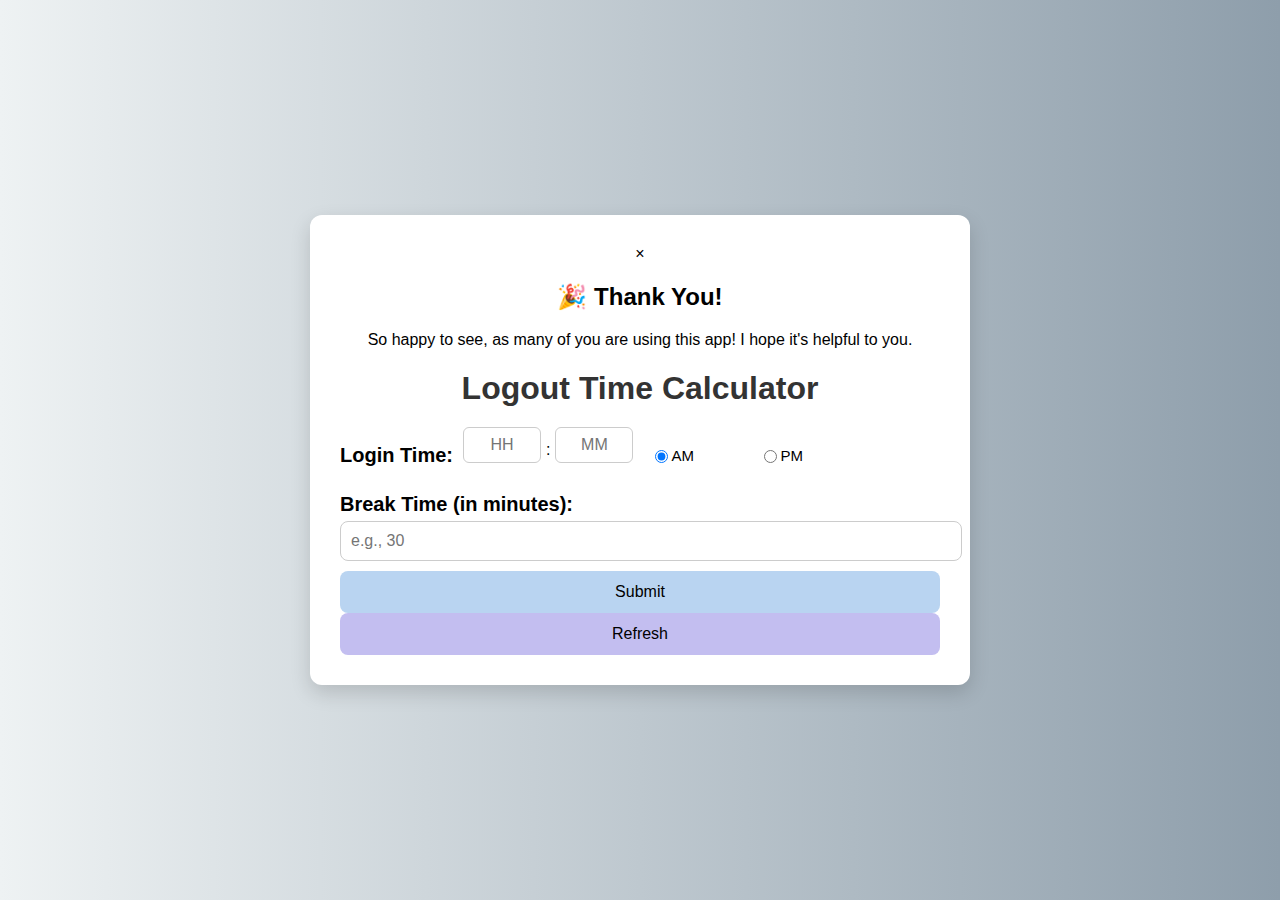
<file: index.html>
<!DOCTYPE html>
<html lang="en">
<head>
  <meta charset="UTF-8" />
  <meta name="viewport" content="width=device-width, initial-scale=1.0"/>
  <title>Logout Time Calculator</title>
  <link rel="stylesheet" href="logoutstyles.css" />
</head>
<body>
  <div class="container">
      <div id="thankYouModal" class="popup-above-container">
      <div class="popup-content">
        <span class="close-button" onclick="closeModal()">&times;</span>
        <h2>🎉 Thank You!</h2>
        <p>So happy to see, as many of you are using this app! I hope it's helpful to you.</p>
      </div>
    </div>
    <h1>Logout Time Calculator</h1>    
    <div class="login-time-row">
        <label for="loginHour">Login Time:</label>
        <div class="time-radio-combined">
          <div class="time-input">
            <input type="text" id="loginHour" maxlength="2" placeholder="HH" oninput="moveNext(this, 'loginMinute')" />
            <span>:</span>
            <input type="text" id="loginMinute" maxlength="2" placeholder="MM" />
          </div>
          <div class="radio-group">
            <label><input type="radio" name="ampm" value="AM" checked /> AM</label>
            <label><input type="radio" name="ampm" value="PM" /> PM</label>
          </div>
        </div>
      </div>
    <label for="breakTime">Break Time (in minutes):</label>
    <input type="number" id="breakTime" class="input-like-button" min="0" placeholder="e.g., 30" required />
    <div id="logoutContainer" style="display: none;">
  <label for="logoutTime">Calculated Logout Time:</label>
  <input type="text" id="logoutTime" readonly placeholder="Logout time will appear here" />
  <p id="greeting" class="greeting-text"></p>
  </div>
    <div class="button-group">
        <button onclick="calculateLogoutTime()"style="background-color:#b9d4f1; color: black;">Submit</button>
        <button onclick="refreshFields()" style="background-color: #c3bef0; color: black;">Refresh</button>
    </div>
  </div>
  <script src="script.js"></script>
</body>
</html>
</file>
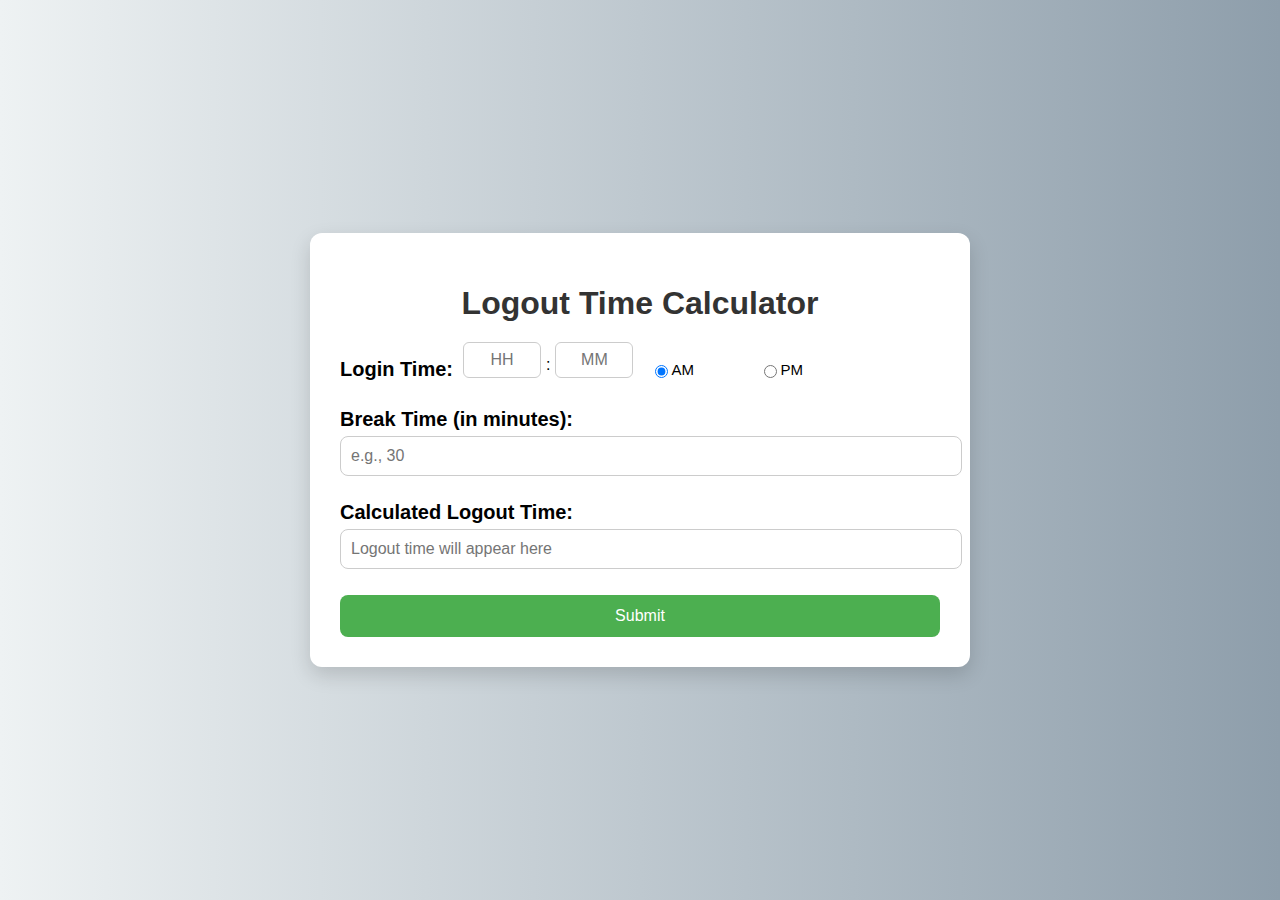
<file: Logout.html>
<!DOCTYPE html>
<html lang="en">
<head>
  <meta charset="UTF-8" />
  <meta name="viewport" content="width=device-width, initial-scale=1.0"/>
  <title>Logout Time Calculator</title>
  <link rel="stylesheet" href="logoutstyles.css" />
</head>
<body>
  <div class="container">
    <h1>Logout Time Calculator</h1>
    
    
    <div class="login-time-row">
        <label for="loginHour">Login Time:</label>
      
        <div class="time-radio-combined">
          <div class="time-input">
            <input type="text" id="loginHour" maxlength="2" placeholder="HH" oninput="moveNext(this, 'loginMinute')" />
            <span>:</span>
            <input type="text" id="loginMinute" maxlength="2" placeholder="MM" />
          </div>
      
          <div class="radio-group">
            <label><input type="radio" name="ampm" value="AM" checked /> AM</label>
            <label><input type="radio" name="ampm" value="PM" /> PM</label>
          </div>
        </div>
      </div>
      
    

    <label for="breakTime">Break Time (in minutes):</label>
    <input type="number" id="breakTime" min="0" placeholder="e.g., 30" required />

    <label for="logoutTime">Calculated Logout Time:</label>
    <input type="text" id="logoutTime" readonly placeholder="Logout time will appear here" />
    <p id="greeting" class="greeting-text"></p>


    <button onclick="calculateLogoutTime()">Submit</button>
  </div>

  <script src="script.js"></script>
</body>
</html>
</file>
<file: logoutstyles.css>
body {
    font-family: 'Segoe UI', sans-serif;
    background: linear-gradient(to right, #eef2f3, #8e9eab);
    display: flex;
    justify-content: center;
    align-items: center;
    height: 100vh;
    margin: 0;
  }
  
  .container {
    background-color: #fff;
    padding: 30px;
    border-radius: 12px;
    box-shadow: 0 8px 20px rgba(0, 0, 0, 0.15);
    width: 600px;
    text-align: center;
  }
  
  h1 {
    margin-bottom: 20px;
    color: #333;
  }
  
  label {
    display: block;
    text-align: left;
    margin: 15px 0 5px;
    font-weight: 600;
    font-size: 20px;

  }
  
  input[type="text"],
  input[type="number"] {
    width: 100%;
    padding: 10px;
    font-size: 16px;
    margin-bottom: 10px;
    border-radius: 8px;
    border: 1.5px solid #ccc;
    transition: border 0.3s;
  }
  
  input:focus {
    border-color: #4CAF50;
    outline: none;
  }
  
  button {
    width: 100%;
    padding: 12px;
    font-size: 16px;
    background-color: #4CAF50;
    color: white;
    border: none;
    border-radius: 8px;
    cursor: pointer;
  }
  
  button:hover {
    background-color: #45a049;
  }
  
  /* Final cleaned layout for time and AM/PM */
  
  .login-time-row {
    display: flex;
    align-items: center;
    margin-bottom: 20px;
  }
  
  .login-time-row label {
    min-width: 100px;
    font-weight: 600;
    font-size: 20px;
    margin-right: 10px;
  }
  
  .time-radio-combined {
    display: flex;
    align-items: center;
    gap: 15px;
    flex-wrap: nowrap;
  }
  
  .time-input {
    display: flex;
    align-items: center;
    gap: 5px;
  }
  
  .time-input input {
    width: 60px;
    padding: 8px;
    font-size: 16px;
    text-align: center;
    border: 1.5px solid #ccc;
    border-radius: 6px;
  }
  
  .radio-group {
    display: flex;
    gap: 5px;
  }
  
  .radio-group label {
  display: flex;
  align-items: center;
  font-size: 15px;
  font-weight: normal;
  margin-right: 0px; /* reduce label margin */
  padding: 0 2px;   /* reduce padding inside label */
}

  
  .greeting-text {
    margin-top: 10px;
    font-size: 16px;
    color: #4CAF50;
    font-weight: 600;
    text-align: center;
  }
</file>
